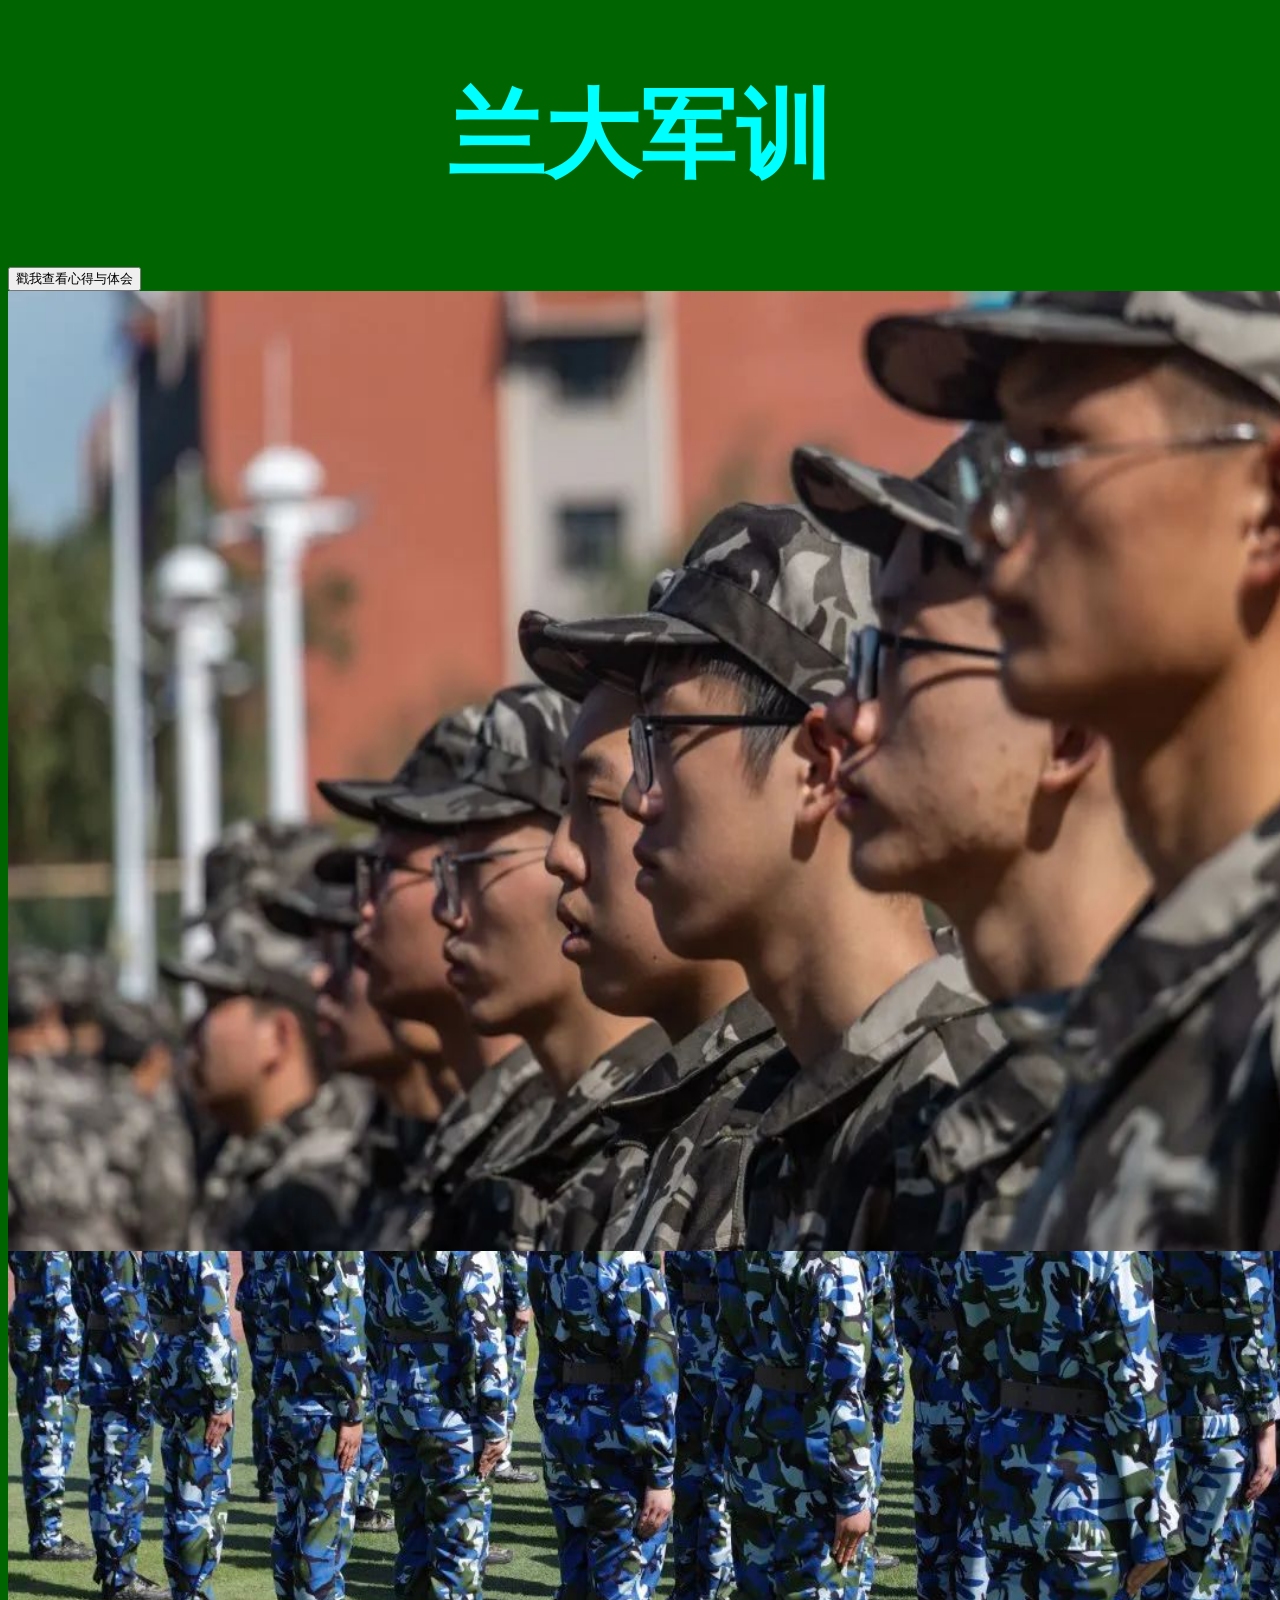
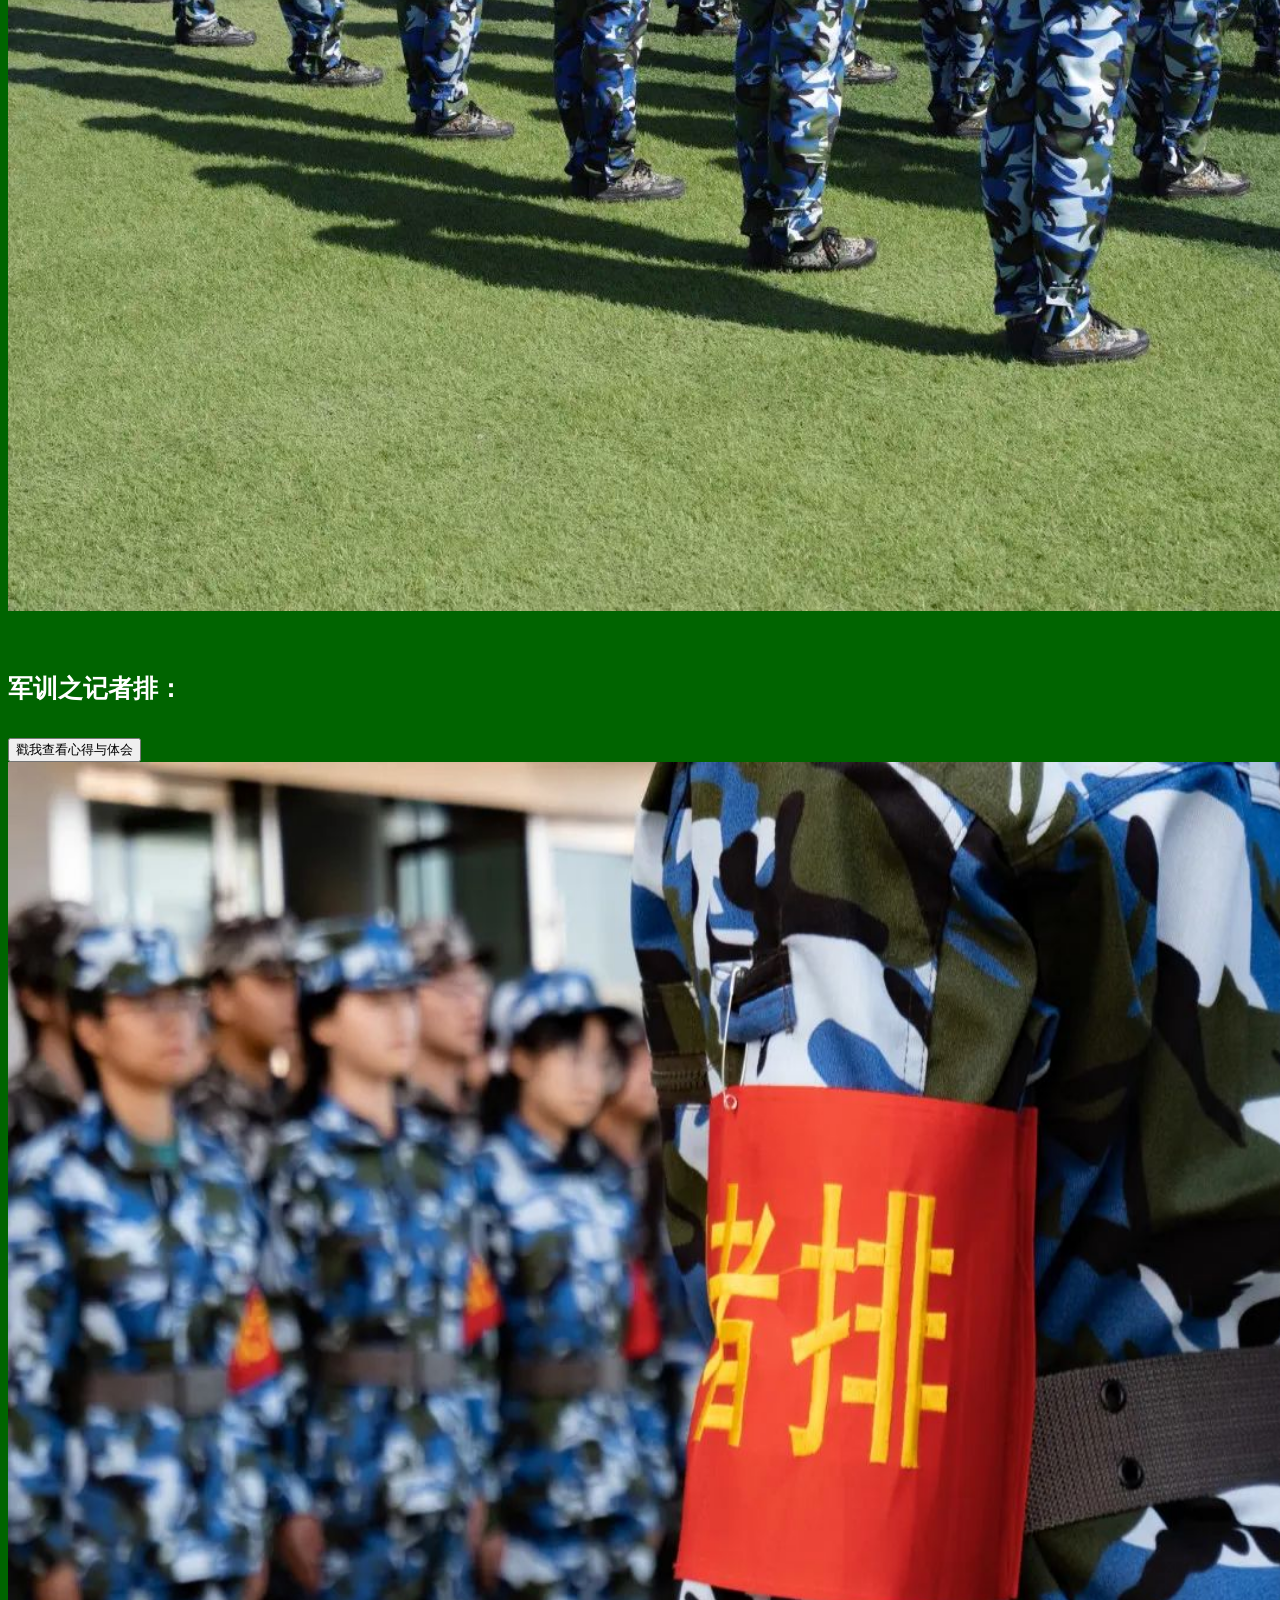
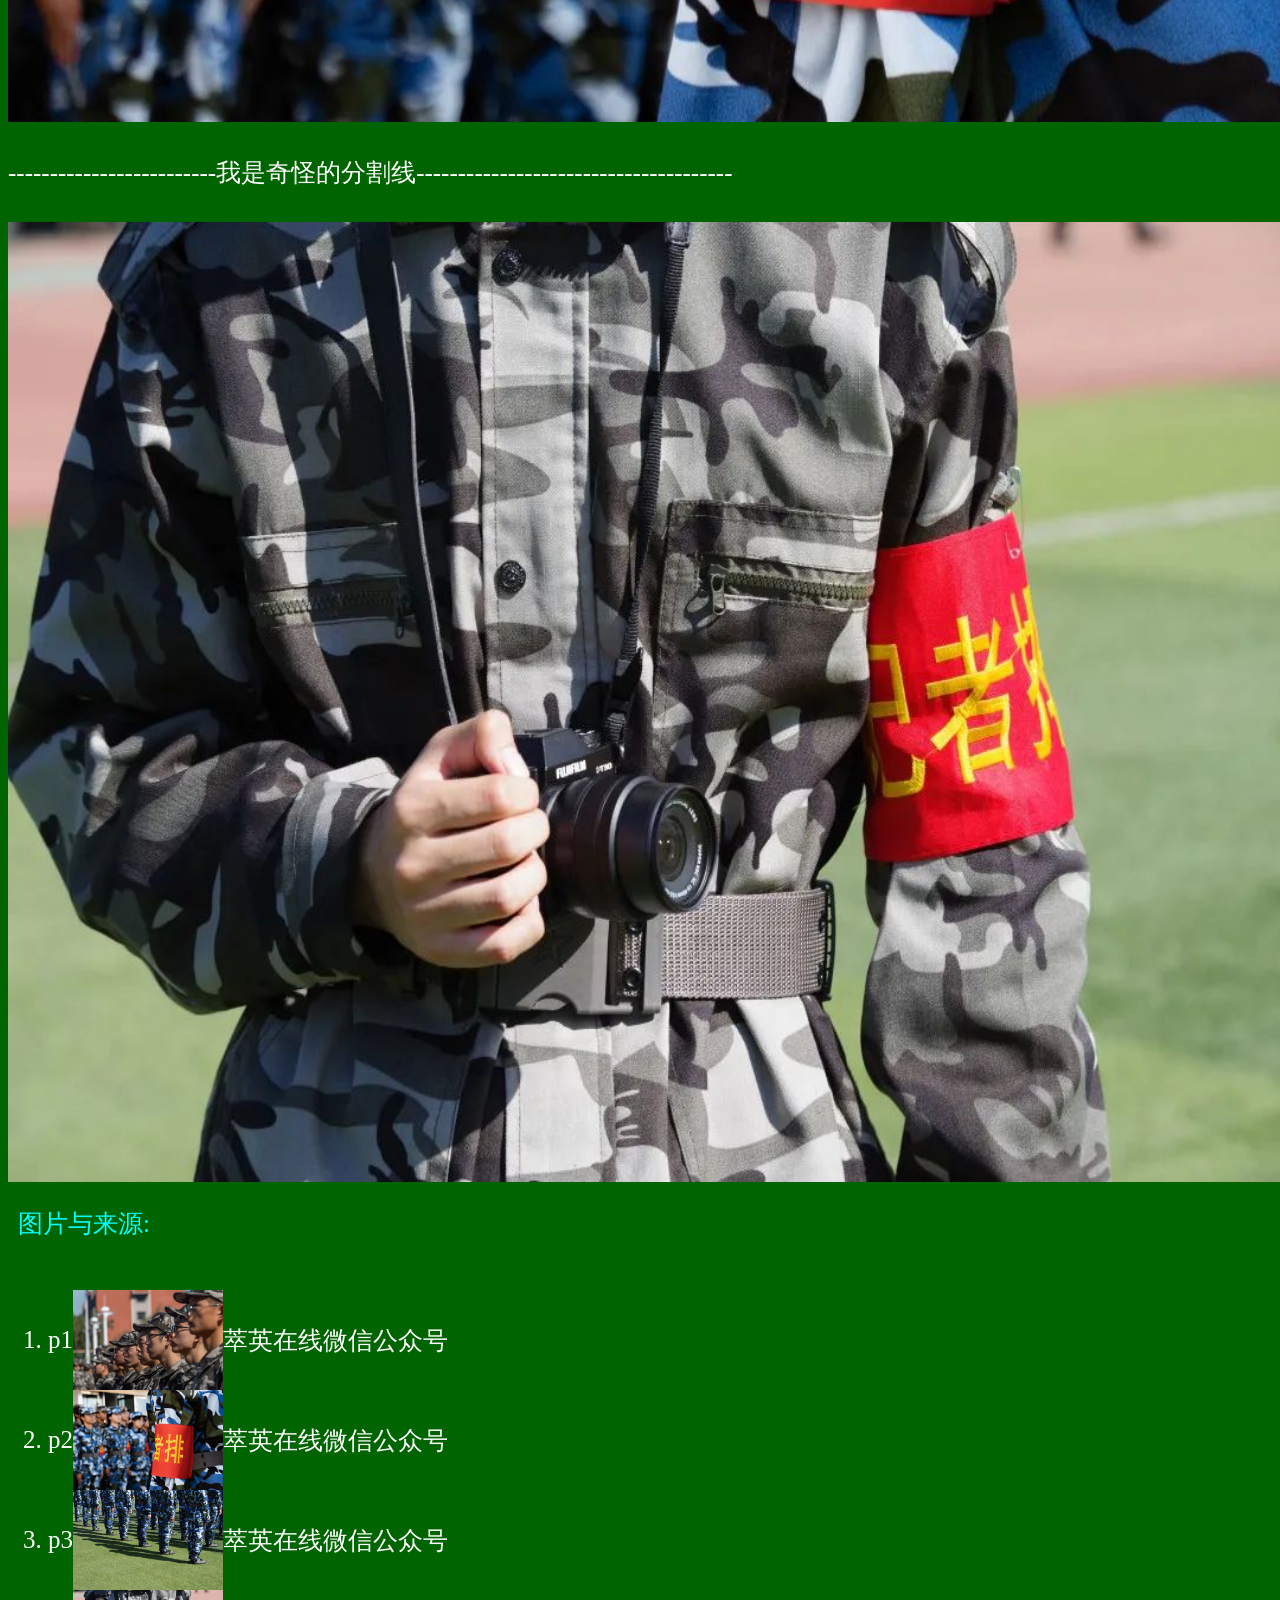
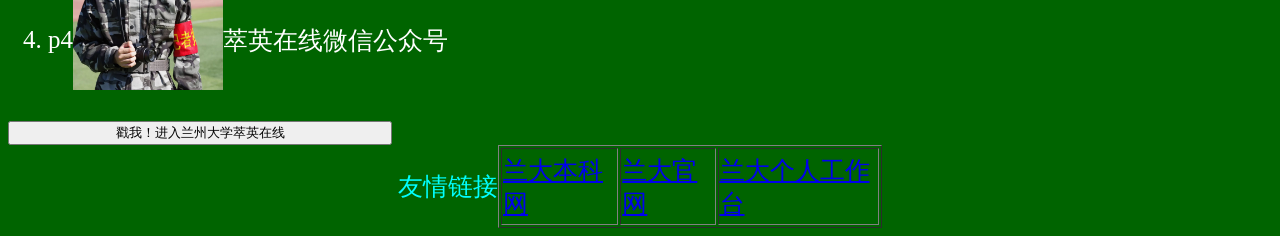
<file: chensiming/junxun.html>
<!DOCTYPE html>
<html lang="en">
<head>
    <meta charset="UTF-8">
    <meta http-equiv="X-UA-Compatible" content="IE=edge">
    <meta name="viewport" content="width=device-width, initial-scale=1.0">
    <link rel="stylesheet" type="text/css" href="mystyle.css">
    <style type="text/css">
        body {
           font-size: 25px;
           font-family: "宋体";
           color: #ffffff;
        }
      
        .box {
           width:100%;
           height: 960px;
           display: flex;
        }
        
        .hidden {
               display: none;
           }
           .show {
               display: block;
           }
    
         div {
            display: flex;
             font-size: 25px;
            font-family: "宋体";
            color: #ffffff;
         }
     </style>
    <title>兰大的军训</title>
</head>
<body>
    <div style="flex-direction: column;width:100%;">
       <div style="justify-content:center">       
         <font size="7" >
            <h1 >兰大军训</h1>
        </font>
        </div>

    <div>
        <input id="btn" type="button" value="戳我查看心得与体会">
        </div>
        <!-- <div id="box1">ESlint 查询代码规范的工具</div> -->
        <div class="box">
            <div style="position: absolute;">
                <img src="p1.jpeg" style="width: 100vw;height: 960px">
            </div>
            <div style="font-size: 20px;z-index: 1;width: 800px;color:black"id="box1"class ='hidden'>
                骄阳烈日，萃英山下的学子们正体验着军训的充实与欢乐（doge)。
                <br>
                西北的青年啊，莫要再耽搁~~
            </div>
        </div>
        <div class="box">
            <div style="position: absolute;z-index: -1">
                <img src="p3.jpeg" style="width: 100vw;height: 960px">
            </div>
        </div> 
        <br>
     <!-- <p>-------------------------我是分割线---------------------------------------------------------------------------------------</p> -->
     <div><h4>军训之记者排：</h4></div>
     <div><input id="btn2" type="button" value="戳我查看心得与体会">
     </div>
    <div class="box">
        <div style="position: absolute;z-index: -1">
            <img src="p2.jpeg" style="width: 100vw;height: 960px">
        </div>
        <div style="font-size: 20px;z-index: 1;width: 800px;"id="box2" class ='hidden'>
            记者排是很累的，因为它占据了午休以及夜晚的时间。
            <br>
            记者排是很好玩的，因为有很多有趣小伙伴和善于帮忙、既严厉又温和的学长学姐。
        </div>
     </div>
     <div style=" width:100%;height: 100px;align-items: center;">
        <div>
            -------------------------我是奇怪的分割线--------------------------------------
        </div>
     </div>
     <div class="box">
        <div style="position: absolute;z-index: -1">
            <img src="p4.jpeg" style="width: 100vw;height: 960px">
        </div>
     </div>

    <div style="flex-direction: column;">
        <div >
            <p>图片与来源:</p>
         </div>
     <ol>
        <li>
            <div style="display: flex;align-items: center;">
                <div>p1</div>
                <div><img src="p1.jpeg"  alt="p1list" width="150vw" height="100vh"style="flex-direction: row;"></div>
                <div>萃英在线微信公众号</div>
            </div>
        </li> 
        <li>
            <div style="display: flex;align-items: center;">
                <div>p2</div>
                <div><img src="p2.jpeg"  alt="p1list" width="150vw" height="100vh"style="flex-direction: row;"></div>
                <div>萃英在线微信公众号</div>
            </div>
        </li> 
        <li>
            <div style="display: flex;align-items: center;">
                <div>p3</div>
                <div><img src="p3.jpeg"  alt="p1list" width="150vw" height="100vh"style="flex-direction: row;"></div>
                <div>萃英在线微信公众号</div>
            </div>
        </li> 
        <li>
            <div style="display: flex;align-items: center;">
                <div>p4</div>
                <div><img src="p4.jpeg"  alt="p1list" width="150vw" height="100vh"style="flex-direction: row;"></div>
                <div>萃英在线微信公众号</div>
    
            </div>
        </li> 
        </ol>  
    </div>
    <div style="align-items: center;">
        <a href="https://dxs.moe.gov.cn/zx/xyh/xyh/lzdxcyzx/">
            <button style="width: 30vw;height: 20hw;">戳我！进入兰州大学萃英在线</button>
        </a>
    </div>
        <div style="justify-content:center">
            <div>
                <p>友情链接</p>
            </div>
            <div >
                <table border="1" style="width: 30vw;height: 5 vh ;">
                    <tr>
                    <td><a href="https://yx.lzu.edu.cn/lzuzsb/stuweb/index/toIndex">兰大本科网</a></td>
                    <td><a href="https://www.lzu.edu.cn/">兰大官网</a></td>
                        <td><a href="http://my.lzu.edu.cn:8080/login?service=http://my.lzu.edu.cn">兰大个人工作台</a></td> 
                    </tr>
                </table>
            </div>
            <div>
                <p>         </p>
            </div>
        </div>
        
        
        </div>
</body>
<script>
    //1 获取元素
    var btn = document.getElementById('btn');
    var btn2 = document.getElementById('btn2');
    
    var box1 = document.getElementById('box1');
    var box2 = document.getElementById('box2');
    var isshow = false
    var isshow2 = false;
    // 2 给按钮注册点击事件
    btn.onclick = function(){
        //当前box 是显示隐藏
        if(isshow){
        // 3 控制div的显示隐藏
         box1.className ='hidden';
         //修改按钮上的文字
         btn.value = '戳我查看心得与体会';
         isshow = false;
        }else{
         // 3 控制div的显示隐藏
         box1.className ='show';
         //修改按钮上的文字
         //在事件处理函数中 this-- 事件源 触发事件的对象
         btn.value = '隐藏';
         isshow = true;
        }     
    };
    btn2.onclick = function(){
        //当前box 是显示隐藏
        if(isshow2){
        // 3 控制div的显示隐藏
         box2.className ='hidden';
         //修改按钮上的文字
         btn2.value = '戳我查看心得与体会';
         isshow2 = false;
        }else{
         // 3 控制div的显示隐藏
         box2.className ='show';
         //修改按钮上的文字
         //在事件处理函数中 this-- 事件源 触发事件的对象
         btn2.value = '隐藏';
         isshow2 = true;
        }     
    };
    </script>
</html>
</file>
<file: chensiming/mystyle.css>
body {
    background-color:darkgreen;
}
p {
    color:aqua;
    margin-left:10px;
}
h1{
    color:aqua;
}
</file>
